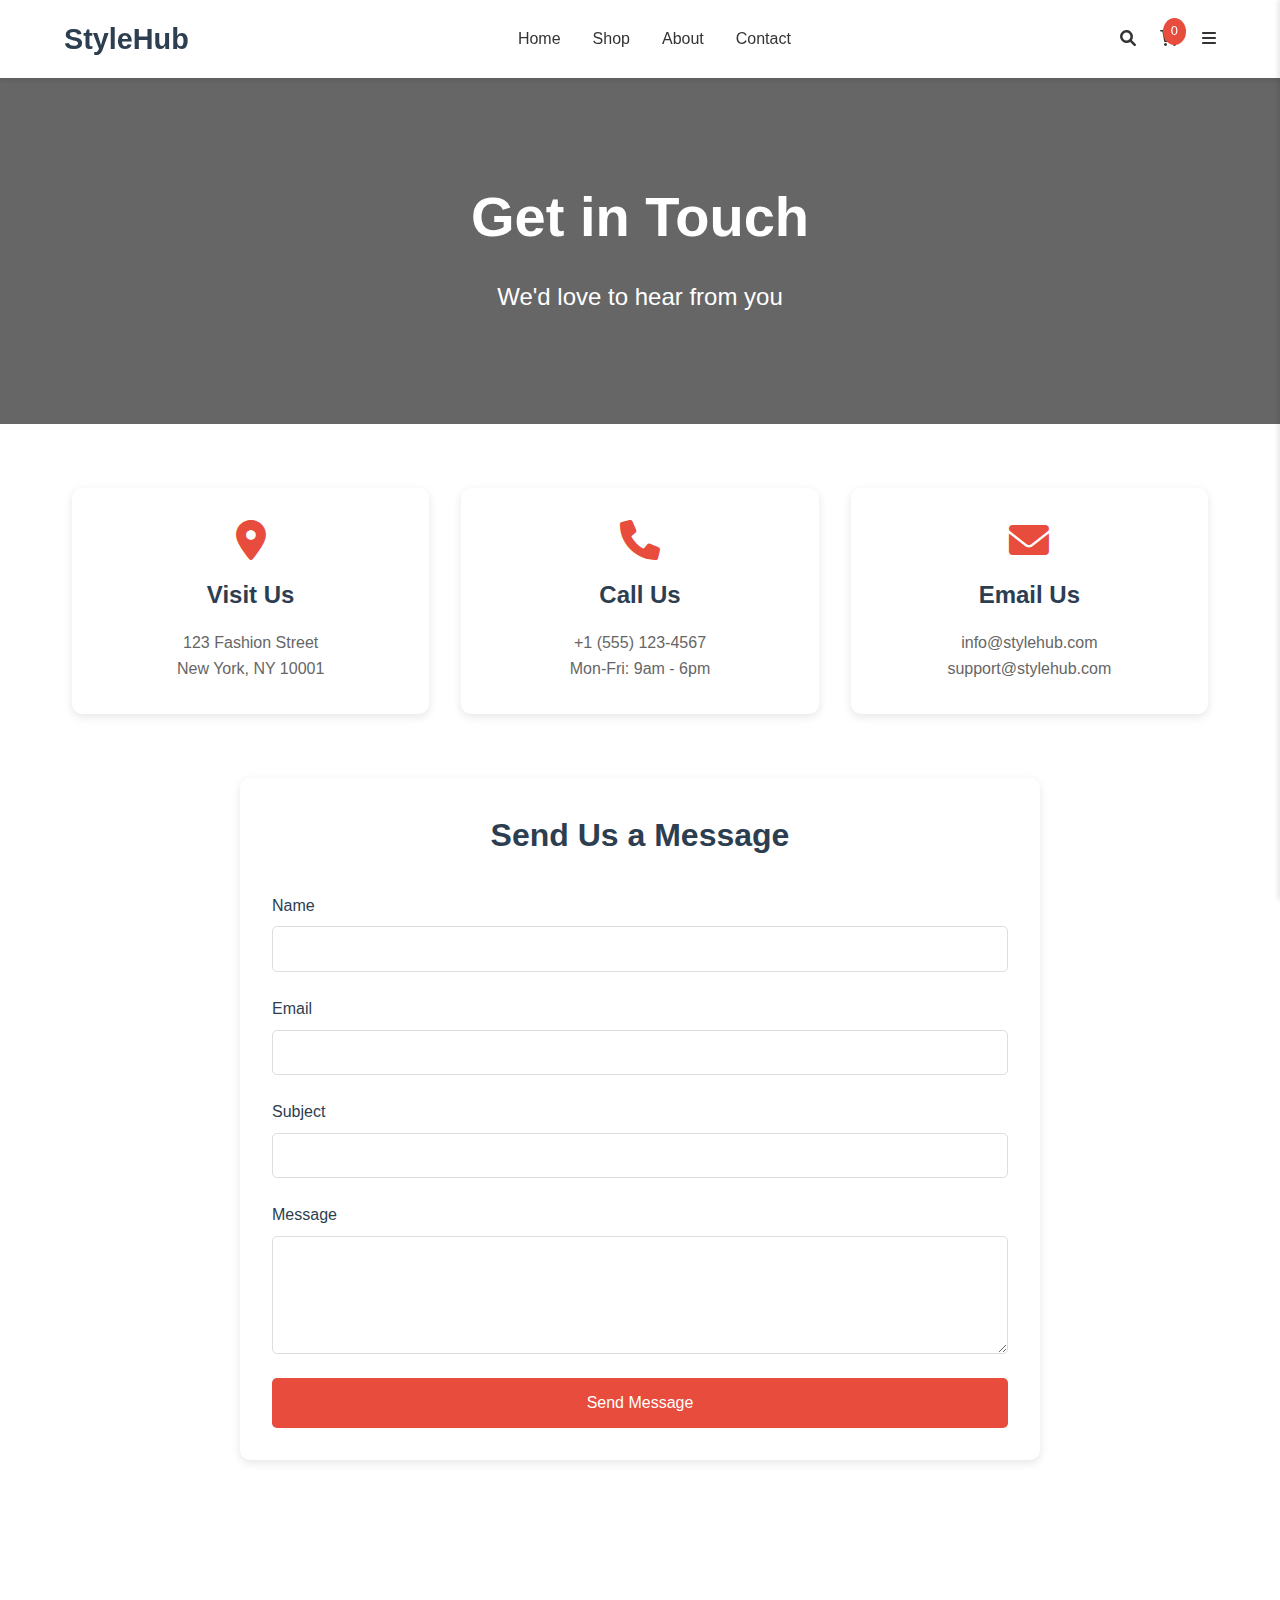
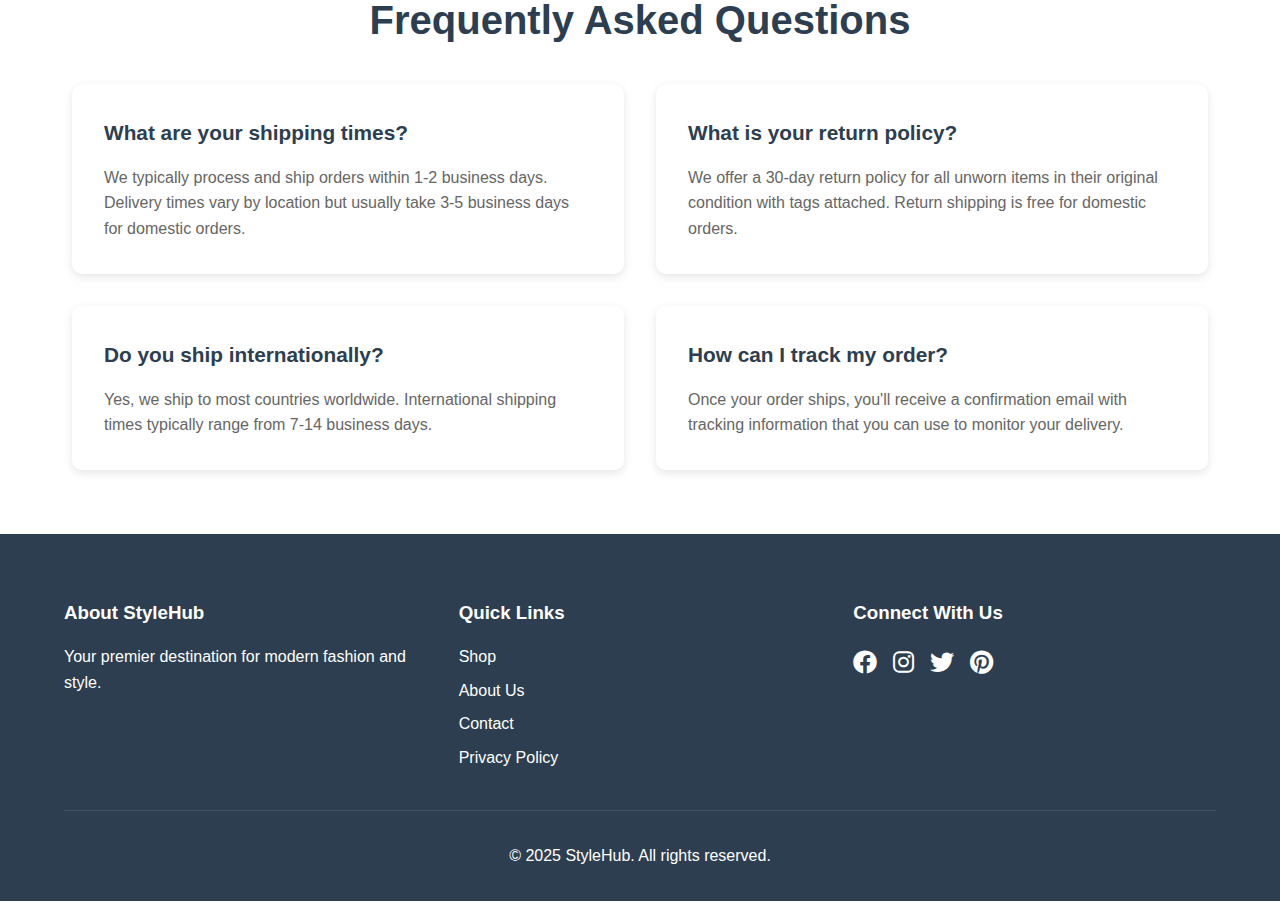
<file: E-commerce/contact.html>
<!DOCTYPE html>
<html lang="en">
<head>
    <meta charset="UTF-8">
    <meta name="viewport" content="width=device-width, initial-scale=1.0">
    <title>Contact Us - StyleHub</title>
    <link rel="stylesheet" href="css/style.css">
    <link rel="stylesheet" href="css/contact.css">
    <link rel="stylesheet" href="https://cdnjs.cloudflare.com/ajax/libs/font-awesome/6.0.0/css/all.min.css">
</head>
<body>
    <header>
        <nav class="navbar">
            <div class="logo">
                <h1>StyleHub</h1>
            </div>
            <ul class="nav-links">
                <li><a href="index.html">Home</a></li>
                <li><a href="shop.html">Shop</a></li>
                <li><a href="about.html">About</a></li>
                <li><a href="contact.html" class="active">Contact</a></li>
            </ul>
            <div class="nav-icons">
                <a href="#" id="search-icon"><i class="fas fa-search"></i></a>
                <a href="#" id="cart-icon"><i class="fas fa-shopping-cart"></i><span id="cart-count">0</span></a>
                <a href="#" id="menu-icon"><i class="fas fa-bars"></i></a>
            </div>
        </nav>
    </header>

    <main class="contact-main">
        <section class="contact-hero">
            <div class="contact-hero-content">
                <h1>Get in Touch</h1>
                <p>We'd love to hear from you</p>
            </div>
        </section>

        <section class="contact-content">
            <div class="contact-info">
                <div class="info-card">
                    <i class="fas fa-map-marker-alt"></i>
                    <h3>Visit Us</h3>
                    <p>123 Fashion Street</p>
                    <p>New York, NY 10001</p>
                </div>
                <div class="info-card">
                    <i class="fas fa-phone"></i>
                    <h3>Call Us</h3>
                    <p>+1 (555) 123-4567</p>
                    <p>Mon-Fri: 9am - 6pm</p>
                </div>
                <div class="info-card">
                    <i class="fas fa-envelope"></i>
                    <h3>Email Us</h3>
                    <p>info@stylehub.com</p>
                    <p>support@stylehub.com</p>
                </div>
            </div>

            <div class="contact-form-container">
                <h2>Send Us a Message</h2>
                <form id="contact-form" class="contact-form">
                    <div class="form-group">
                        <label for="name">Name</label>
                        <input type="text" id="name" name="name" required>
                    </div>
                    <div class="form-group">
                        <label for="email">Email</label>
                        <input type="email" id="email" name="email" required>
                    </div>
                    <div class="form-group">
                        <label for="subject">Subject</label>
                        <input type="text" id="subject" name="subject" required>
                    </div>
                    <div class="form-group">
                        <label for="message">Message</label>
                        <textarea id="message" name="message" rows="5" required></textarea>
                    </div>
                    <button type="submit" class="submit-button">Send Message</button>
                </form>
            </div>
        </section>

        <section class="faq-section">
            <h2>Frequently Asked Questions</h2>
            <div class="faq-grid">
                <div class="faq-item">
                    <h3>What are your shipping times?</h3>
                    <p>We typically process and ship orders within 1-2 business days. Delivery times vary by location but usually take 3-5 business days for domestic orders.</p>
                </div>
                <div class="faq-item">
                    <h3>What is your return policy?</h3>
                    <p>We offer a 30-day return policy for all unworn items in their original condition with tags attached. Return shipping is free for domestic orders.</p>
                </div>
                <div class="faq-item">
                    <h3>Do you ship internationally?</h3>
                    <p>Yes, we ship to most countries worldwide. International shipping times typically range from 7-14 business days.</p>
                </div>
                <div class="faq-item">
                    <h3>How can I track my order?</h3>
                    <p>Once your order ships, you'll receive a confirmation email with tracking information that you can use to monitor your delivery.</p>
                </div>
            </div>
        </section>
    </main>

    <footer>
        <div class="footer-content">
            <div class="footer-section">
                <h3>About StyleHub</h3>
                <p>Your premier destination for modern fashion and style.</p>
            </div>
            <div class="footer-section">
                <h3>Quick Links</h3>
                <ul>
                    <li><a href="shop.html">Shop</a></li>
                    <li><a href="about.html">About Us</a></li>
                    <li><a href="contact.html">Contact</a></li>
                    <li><a href="privacy.html">Privacy Policy</a></li>
                </ul>
            </div>
            <div class="footer-section">
                <h3>Connect With Us</h3>
                <div class="social-links">
                    <a href="#"><i class="fab fa-facebook"></i></a>
                    <a href="#"><i class="fab fa-instagram"></i></a>
                    <a href="#"><i class="fab fa-twitter"></i></a>
                    <a href="#"><i class="fab fa-pinterest"></i></a>
                </div>
            </div>
        </div>
        <div class="footer-bottom">
            <p>&copy; 2025 StyleHub. All rights reserved.</p>
        </div>
    </footer>

    <div id="cart-sidebar" class="sidebar">
        <div class="cart-header">
            <h2>Shopping Cart</h2>
            <button id="close-cart">&times;</button>
        </div>
        <div id="cart-items"></div>
        <div class="cart-total">
            <h3>Total: <span id="cart-total">$0.00</span></h3>
            <button class="checkout-button">Checkout</button>
        </div>
    </div>

    <script src="js/main.js"></script>
    <script src="js/contact.js"></script>
</body>
</html>
</file>
<file: E-commerce/css/contact.css>
/* Contact Page Styles */
.contact-main {
    padding-top: 4rem;
}

.contact-hero {
    height: 40vh;
    background: linear-gradient(rgba(0,0,0,0.6), rgba(0,0,0,0.6)),
                url('https://images.unsplash.com/photo-1534536281715-e28d76689b4d?w=1600');
    background-size: cover;
    background-position: center;
    display: flex;
    align-items: center;
    justify-content: center;
    text-align: center;
    color: var(--white);
}

.contact-hero-content h1 {
    font-size: 3.5rem;
    margin-bottom: 1rem;
}

.contact-hero-content p {
    font-size: 1.5rem;
}

.contact-content {
    max-width: 1200px;
    margin: 0 auto;
    padding: 4rem 2rem;
}

/* Contact Info Cards */
.contact-info {
    display: grid;
    grid-template-columns: repeat(auto-fit, minmax(250px, 1fr));
    gap: 2rem;
    margin-bottom: 4rem;
}

.info-card {
    text-align: center;
    padding: 2rem;
    background-color: var(--white);
    border-radius: 10px;
    box-shadow: 0 3px 10px rgba(0,0,0,0.1);
    transition: transform 0.3s ease;
}

.info-card:hover {
    transform: translateY(-5px);
}

.info-card i {
    font-size: 2.5rem;
    color: var(--secondary-color);
    margin-bottom: 1rem;
}

.info-card h3 {
    font-size: 1.5rem;
    margin-bottom: 1rem;
    color: var(--primary-color);
}

.info-card p {
    color: #666;
    line-height: 1.6;
}

/* Contact Form */
.contact-form-container {
    max-width: 800px;
    margin: 0 auto;
    padding: 2rem;
    background-color: var(--white);
    border-radius: 10px;
    box-shadow: 0 3px 10px rgba(0,0,0,0.1);
}

.contact-form-container h2 {
    text-align: center;
    font-size: 2rem;
    margin-bottom: 2rem;
    color: var(--primary-color);
}

.contact-form {
    display: grid;
    gap: 1.5rem;
}

.form-group {
    display: flex;
    flex-direction: column;
}

.form-group label {
    margin-bottom: 0.5rem;
    color: var(--primary-color);
}

.form-group input,
.form-group textarea {
    padding: 0.8rem;
    border: 1px solid #ddd;
    border-radius: 5px;
    font-size: 1rem;
}

.form-group textarea {
    resize: vertical;
}

.submit-button {
    padding: 1rem;
    background-color: var(--secondary-color);
    color: var(--white);
    border: none;
    border-radius: 5px;
    cursor: pointer;
    font-size: 1rem;
    transition: background-color 0.3s ease;
}

.submit-button:hover {
    background-color: #c0392b;
}

/* FAQ Section */
.faq-section {
    max-width: 1200px;
    margin: 4rem auto;
    padding: 0 2rem;
}

.faq-section h2 {
    text-align: center;
    font-size: 2.5rem;
    margin-bottom: 2rem;
    color: var(--primary-color);
}

.faq-grid {
    display: grid;
    grid-template-columns: repeat(auto-fit, minmax(500px, 1fr));
    gap: 2rem;
}

.faq-item {
    background-color: var(--white);
    padding: 2rem;
    border-radius: 10px;
    box-shadow: 0 3px 10px rgba(0,0,0,0.1);
}

.faq-item h3 {
    font-size: 1.3rem;
    margin-bottom: 1rem;
    color: var(--primary-color);
}

.faq-item p {
    color: #666;
    line-height: 1.6;
}

/* Responsive Design */
@media (max-width: 768px) {
    .contact-hero-content h1 {
        font-size: 2.5rem;
    }
    
    .contact-hero-content p {
        font-size: 1.2rem;
    }
    
    .faq-grid {
        grid-template-columns: 1fr;
    }
    
    .contact-form-container {
        padding: 1.5rem;
    }
}
</file>
<file: E-commerce/css/style.css>
/* Reset and Base Styles */
* {
    margin: 0;
    padding: 0;
    box-sizing: border-box;
}

:root {
    --primary-color: #2c3e50;
    --secondary-color: #e74c3c;
    --accent-color: #3498db;
    --text-color: #333;
    --light-gray: #f5f5f5;
    --white: #ffffff;
}

body {
    font-family: 'Segoe UI', Tahoma, Geneva, Verdana, sans-serif;
    line-height: 1.6;
    color: var(--text-color);
}

/* Navigation Styles */
.navbar {
    display: flex;
    justify-content: space-between;
    align-items: center;
    padding: 1rem 5%;
    background-color: var(--white);
    box-shadow: 0 2px 5px rgba(0,0,0,0.1);
    position: fixed;
    width: 100%;
    top: 0;
    z-index: 1000;
}

.logo h1 {
    color: var(--primary-color);
    font-size: 1.8rem;
}

.nav-links {
    display: flex;
    list-style: none;
    gap: 2rem;
}

.nav-links a {
    text-decoration: none;
    color: var(--text-color);
    font-weight: 500;
    transition: color 0.3s ease;
}

.nav-links a:hover {
    color: var(--accent-color);
}

.nav-icons {
    display: flex;
    gap: 1.5rem;
}

.nav-icons a {
    color: var(--text-color);
    text-decoration: none;
    position: relative;
}

#cart-count {
    position: absolute;
    top: -8px;
    right: -8px;
    background-color: var(--secondary-color);
    color: var(--white);
    border-radius: 50%;
    padding: 0.2rem 0.5rem;
    font-size: 0.8rem;
}

/* Hero Section */
.hero {
    height: 80vh;
    background: linear-gradient(rgba(0,0,0,0.5), rgba(0,0,0,0.5)), url('../assets/images/hero.jpg');
    background-size: cover;
    background-position: center;
    display: flex;
    align-items: center;
    justify-content: center;
    text-align: center;
    color: var(--white);
    margin-top: 4rem;
}

.hero-content h1 {
    font-size: 3.5rem;
    margin-bottom: 1rem;
}

.hero-content p {
    font-size: 1.2rem;
    margin-bottom: 2rem;
}

.cta-button {
    display: inline-block;
    padding: 1rem 2rem;
    background-color: var(--secondary-color);
    color: var(--white);
    text-decoration: none;
    border-radius: 5px;
    transition: background-color 0.3s ease;
}

.cta-button:hover {
    background-color: #c0392b;
}

/* Featured Categories */
.featured-categories {
    padding: 5rem 5%;
}

.featured-categories h2 {
    text-align: center;
    margin-bottom: 3rem;
}

.category-grid {
    display: grid;
    grid-template-columns: repeat(auto-fit, minmax(300px, 1fr));
    gap: 2rem;
}

.category-card {
    position: relative;
    overflow: hidden;
    border-radius: 10px;
    box-shadow: 0 3px 10px rgba(0,0,0,0.1);
}

.category-card img {
    width: 100%;
    height: 400px;
    object-fit: cover;
    transition: transform 0.3s ease;
}

.category-card:hover img {
    transform: scale(1.05);
}

.category-card h3 {
    position: absolute;
    bottom: 2rem;
    left: 1rem;
    color: var(--white);
    font-size: 1.5rem;
}

.category-link {
    position: absolute;
    bottom: 1rem;
    left: 1rem;
    color: var(--white);
    text-decoration: none;
    font-weight: 500;
}

/* Newsletter Section */
.newsletter {
    background-color: var(--light-gray);
    padding: 5rem 5%;
    text-align: center;
}

.newsletter-content {
    max-width: 600px;
    margin: 0 auto;
}

.newsletter h2 {
    margin-bottom: 1rem;
}

.newsletter p {
    margin-bottom: 2rem;
}

#newsletter-form {
    display: flex;
    gap: 1rem;
}

#newsletter-form input {
    flex: 1;
    padding: 1rem;
    border: 1px solid #ddd;
    border-radius: 5px;
}

#newsletter-form button {
    padding: 1rem 2rem;
    background-color: var(--primary-color);
    color: var(--white);
    border: none;
    border-radius: 5px;
    cursor: pointer;
    transition: background-color 0.3s ease;
}

#newsletter-form button:hover {
    background-color: #234567;
}

/* Footer Styles */
footer {
    background-color: var(--primary-color);
    color: var(--white);
    padding: 4rem 5% 2rem;
}

.footer-content {
    display: grid;
    grid-template-columns: repeat(auto-fit, minmax(250px, 1fr));
    gap: 2rem;
    margin-bottom: 2rem;
}

.footer-section h3 {
    margin-bottom: 1rem;
}

.footer-section ul {
    list-style: none;
}

.footer-section ul li {
    margin-bottom: 0.5rem;
}

.footer-section a {
    color: var(--white);
    text-decoration: none;
}

.social-links {
    display: flex;
    gap: 1rem;
}

.social-links a {
    font-size: 1.5rem;
}

.footer-bottom {
    text-align: center;
    padding-top: 2rem;
    border-top: 1px solid rgba(255,255,255,0.1);
}

/* Cart Sidebar */
.sidebar {
    position: fixed;
    top: 0;
    right: -400px;
    width: 400px;
    height: 100vh;
    background-color: var(--white);
    box-shadow: -2px 0 5px rgba(0,0,0,0.1);
    transition: right 0.3s ease;
    z-index: 1001;
}

.sidebar.active {
    right: 0;
}

.cart-header {
    display: flex;
    justify-content: space-between;
    align-items: center;
    padding: 1rem;
    border-bottom: 1px solid #ddd;
}

#close-cart {
    background: none;
    border: none;
    font-size: 1.5rem;
    cursor: pointer;
}

.cart-total {
    position: absolute;
    bottom: 0;
    width: 100%;
    padding: 1rem;
    border-top: 1px solid #ddd;
    background-color: var(--white);
}

.checkout-button {
    width: 100%;
    padding: 1rem;
    background-color: var(--secondary-color);
    color: var(--white);
    border: none;
    border-radius: 5px;
    cursor: pointer;
    margin-top: 1rem;
}

/* Responsive Design */
@media (max-width: 768px) {
    .nav-links {
        display: none;
    }
    
    .hero-content h1 {
        font-size: 2.5rem;
    }
    
    #newsletter-form {
        flex-direction: column;
    }
    
    .sidebar {
        width: 100%;
        right: -100%;
    }
}

/* Animations */
@keyframes fadeIn {
    from { opacity: 0; }
    to { opacity: 1; }
}

.fade-in {
    animation: fadeIn 0.5s ease-in;
}
</file>
